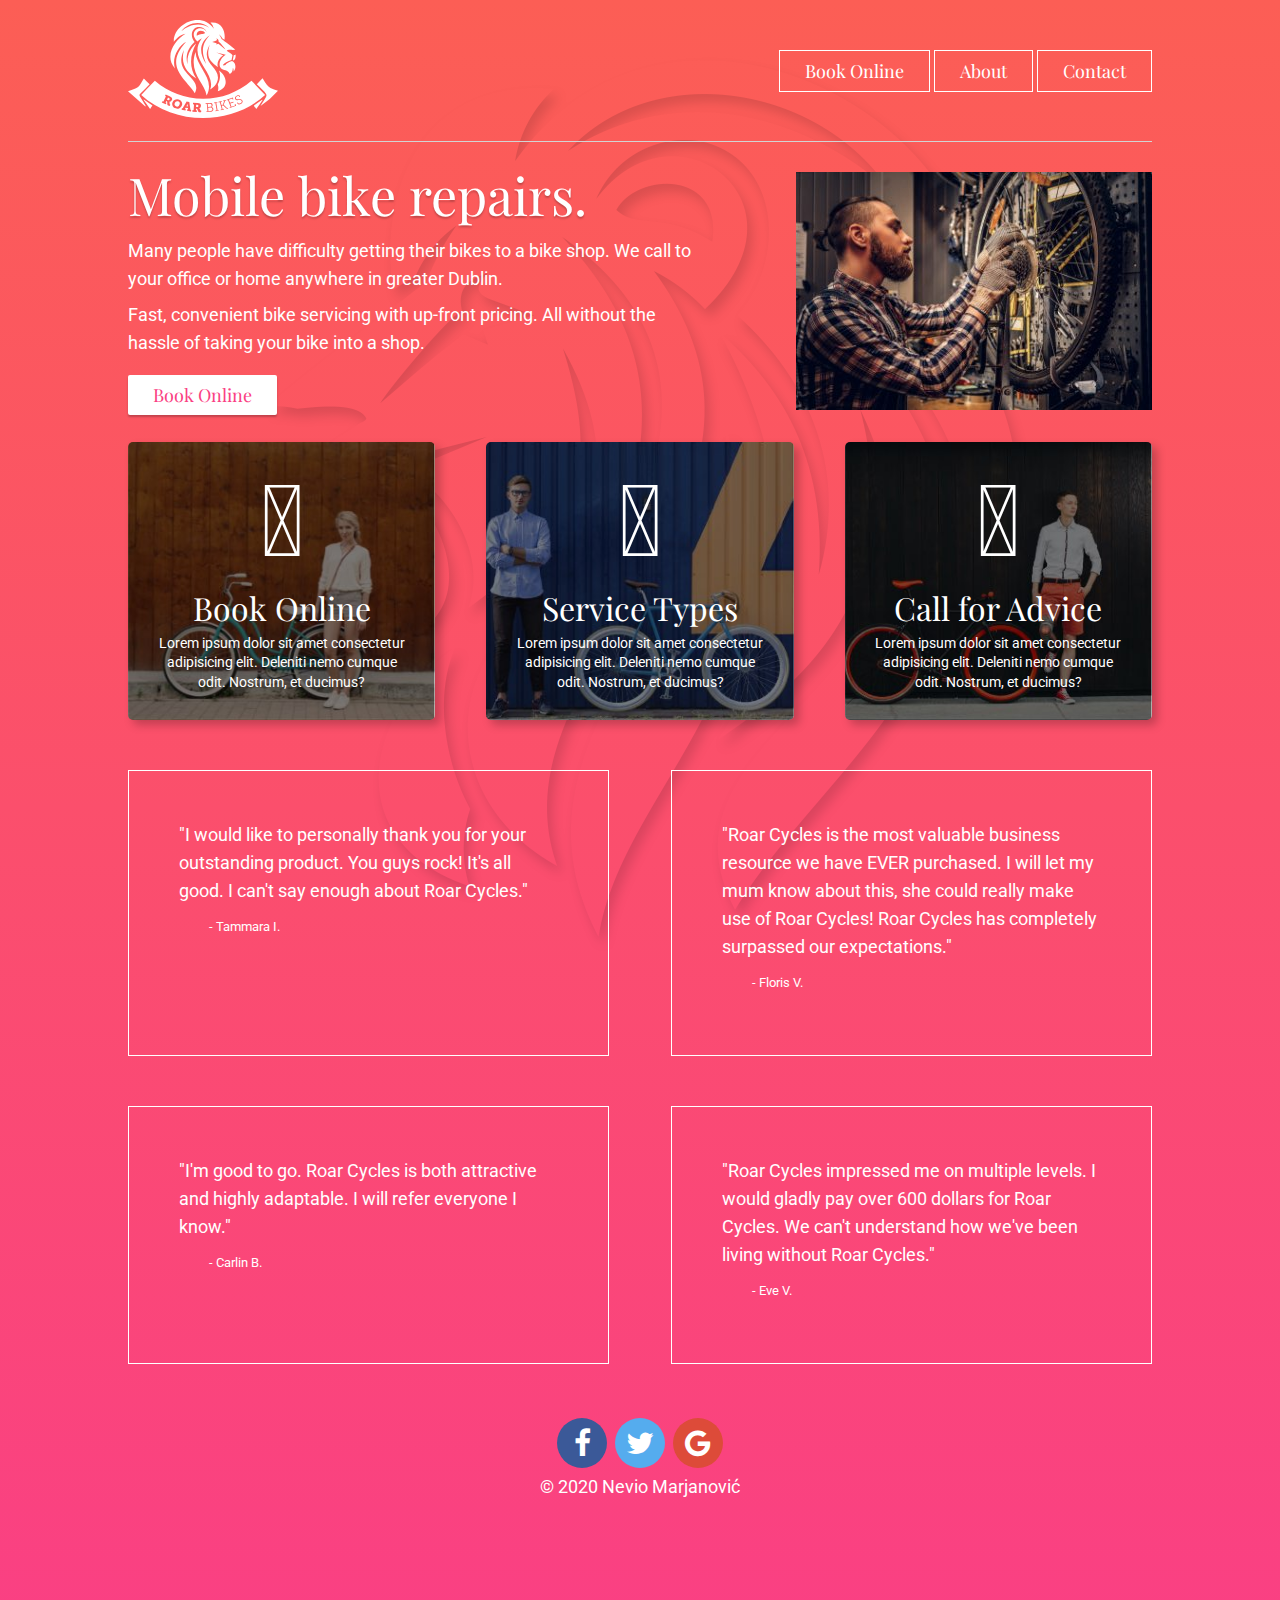
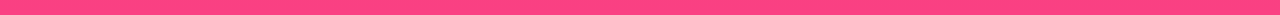
<file: index.html>
<!DOCTYPE html>
<html lang="en">
<head>
    <meta charset="UTF-8">
    <meta name="viewport" content="width=device-width, initial-scale=1.0">
    <meta http-equiv="X-UA-Compatible" content="ie=edge">
    <title>Roar Cycle - Bike Repairs in Dublin</title>

    <!-- This is Eric Meyers CSS reset -->
    <link rel="stylesheet" href="css-reset.css">

    <!-- This is my own style sheet -->
    <link rel="stylesheet" href="style.css">
    <link href="https://fonts.googleapis.com/css?family=Playfair+Display|Roboto:300&display=swap" rel="stylesheet">
    <link rel="stylesheet" href="https://use.fontawesome.com/releases/v5.8.2/css/all.css" integrity="sha384-oS3vJWv+0UjzBfQzYUhtDYW+Pj2yciDJxpsK1OYPAYjqT085Qq/1cq5FLXAZQ7Ay" crossorigin="anonymous">
    <link rel="stylesheet" href="https://cdnjs.cloudflare.com/ajax/libs/font-awesome/4.7.0/css/font-awesome.min.css">
</head>
<body>
    <div class="container">
        <header>
            <div class="logo">
                <a href="index.html">
                    <img src="images/logo-roar-bikes.svg" alt="Logo for Bike Repair shop Roar Bikes">
                </a>
            </div>

            <nav>

                <div class="navbutton">
                    <a href="https://bikesbooking.com/en/" target="_blank">Book Online</a>
                    <div class="newbox">
                        <div class="dropdown">
                            <div class="navbutton"><a href="https://bikesbooking.com/en/">Onsite Service</a></div>
                            <div class="navbutton"><a href="https://bikesbooking.com/en/">Parts Delivery</a></div>
                            <div class="navbutton"><a href="https://bikesbooking.com/en/">Request Callback</a></div>
                        </div>
                    </div>
                </div>
                <div class="navbutton">
                    <a href="about.html">About</a>
                </div>
                
                <div class="navbutton">
                    <a href="contact-us.html">Contact</a>
                </div>
            </nav>
        </header>

        <main>
            <div class="herobox1">
              <h1>Mobile bike repairs.</h1>
                <p>Many people have difficulty getting their bikes to a bike shop. We call to your office or home anywhere in greater Dublin.</p>
                <p> Fast, convenient bike servicing with up-front pricing. All without the hassle of taking your bike into a shop.</p>
                <a href="https://bikesbooking.com/en/" class="mybutton">Book Online</a>
            </div>
            <div class="herobox2">
                <img src="images/image-bike-repair-service.jpg" alt="person servicing a bike in dublin">
            </div>
        </main>

        <div class="cards">
            <div class="card1">
                <a href="#">
                    <i class="fas fa-motorcycle"></i>
                    <h2>Book Online</h2>
                    <p>Lorem ipsum dolor sit amet consectetur adipisicing elit. Deleniti nemo cumque odit. Nostrum, et ducimus?</p>
                </a>
            </div>
            <div class="card2">
                <a href="https://getbikeservice.com/">
                    <i class="fas fa-cog"></i>
                    <h2>Service Types</h2>
                    <p>Lorem ipsum dolor sit amet consectetur adipisicing elit. Deleniti nemo cumque odit. Nostrum, et ducimus?</p>
                </a>
            </div>
            <div class="card3">
                <a href="#">
                    <i class="fas fa-phone"></i>
                    <h2>Call for Advice</h2>
                    <p>Lorem ipsum dolor sit amet consectetur adipisicing elit. Deleniti nemo cumque odit. Nostrum, et ducimus?</p>
                </a>
            </div>
        </div>
        <div class="card3 card-tablet">
            <a href="#">
                <i class="fas fa-phone"></i>
                <h2>Call for Advice</h2>
                <p>Lorem ipsum dolor sit amet consectetur adipisicing elit. Deleniti nemo cumque odit. Nostrum, et ducimus?</p>
            </a>
        </div>

        <div class="testimonials">
        
            <div class="tbox">
                <p>"I would like to personally thank you for your outstanding product. You guys rock! It's all good. I can't say enough about Roar Cycles."</p>
                <p>- Tammara I.</p>
            </div>
        
            <div class="tbox">
                <p>"Roar Cycles is the most valuable business resource we have EVER purchased. I will let my mum know about this, she could really make use of Roar Cycles! Roar Cycles has completely surpassed our expectations."</p>
                <p>- Floris V.</p>
            </div>
        
            <div class="tbox">
                <p>"I'm good to go. Roar Cycles is both attractive and highly adaptable. I will refer everyone I know."</p>
                <p>- Carlin B.</p>
            </div>

            <div class="tbox">
                <p>"Roar Cycles impressed me on multiple levels. I would gladly pay over 600 dollars for Roar Cycles. We can't understand how we've been living without Roar Cycles."</p>
                <p>- Eve V.</p>
            </div>

        </div>

        <div class="social-media">
            <a href="https://www.facebook.com/" target="_blank" class="fa fa-facebook"></a>
            <a href="https://twitter.com/?lang=en" target="_blank" class="fa fa-twitter"></a>
            <a href="https://support.google.com/plus/?hl=en#topic=9259565" target="_blank" class="fa fa-google"></a>
            <p>&copy; 2020 Nevio Marjanović<p>
        </div>
    </div>
</body>
</html>
</file>
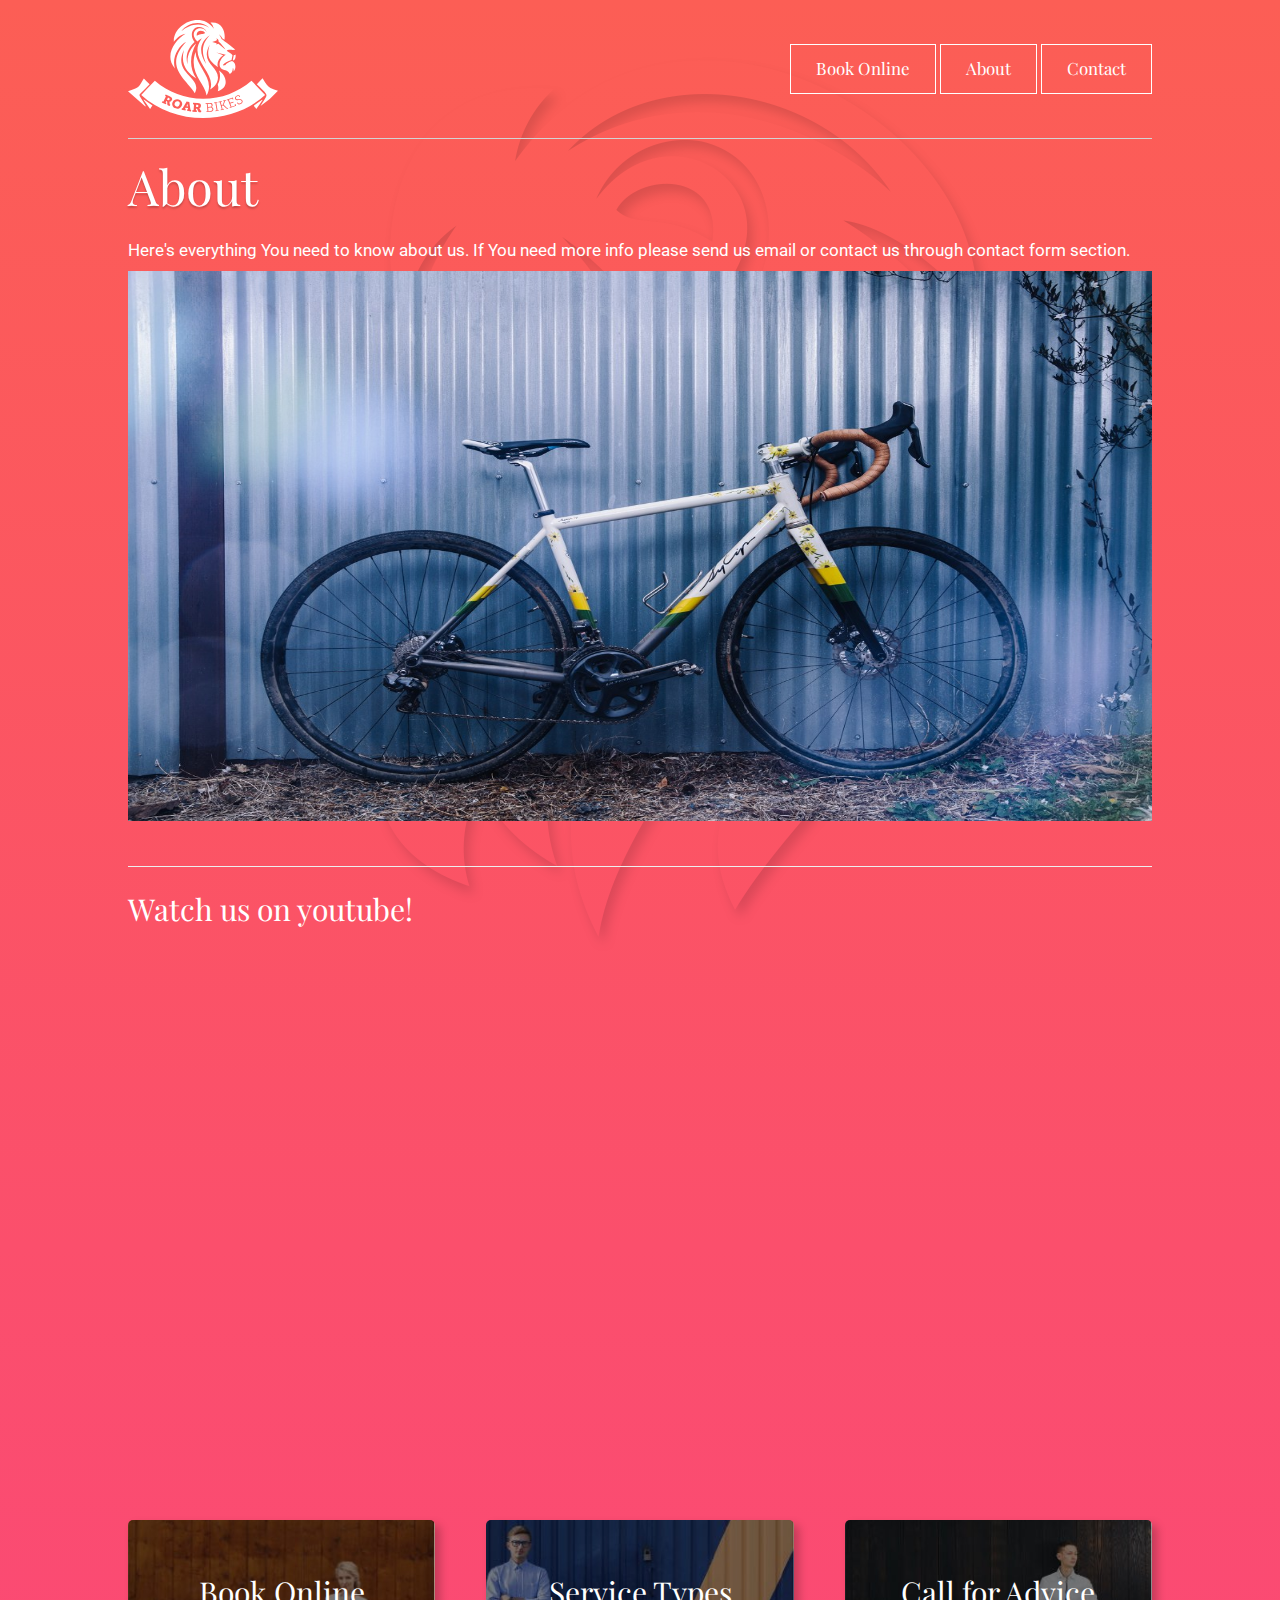
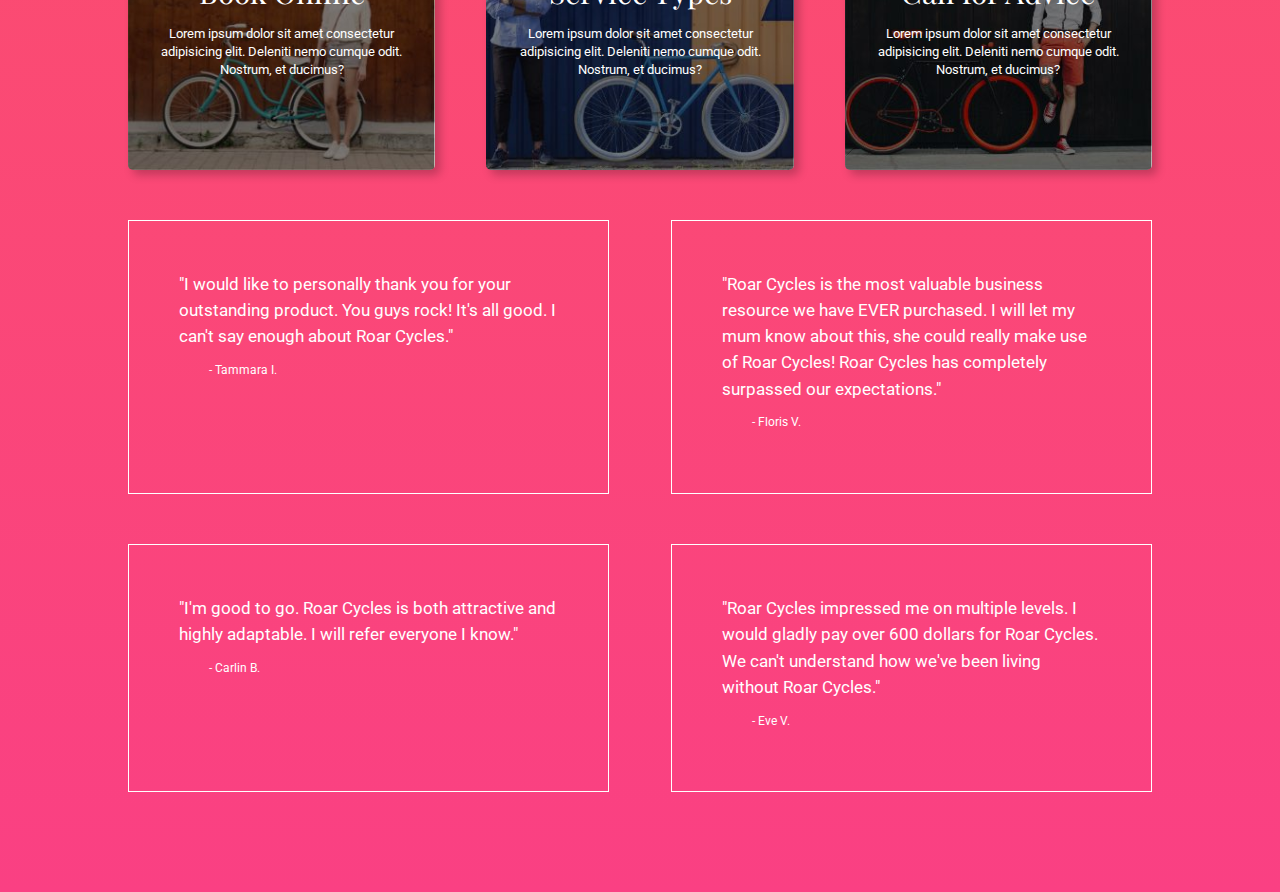
<file: about.html>
<!DOCTYPE html>
<html lang="en">
<head>
    <meta charset="UTF-8">
    <meta name="viewport" content="width=device-width, initial-scale=1.0">
    <meta http-equiv="X-UA-Compatible" content="ie=edge">
    <title>Roar Cycle - Contact Us Details Address Phone Number</title>
    <meta name="description" content="Contact details for Roar - 57 Moyglare Abbey, Dublin, w23c1k2. Phone +353 5465481">

    <!-- This is Eric Meyers CSS reset -->
    
    <link rel="stylesheet" href="css-reset.css">

    <!-- This is my own style sheet -->
    <link rel="stylesheet" href="https://www.w3schools.com/w3css/4/w3.css">
    <link rel="stylesheet" href="style.css">
    <link href="https://fonts.googleapis.com/css?family=Playfair+Display|Roboto:300&display=swap" rel="stylesheet">
    <link rel="stylesheet" href="https://use.fontawesome.com/releases/v5.8.2/css/all.css" integrity="sha384-oS3vJWv+0UjzBfQzYUhtDYW+Pj2yciDJxpsK1OYPAYjqT085Qq/1cq5FLXAZQ7Ay" crossorigin="anonymous">
    <link rel="stylesheet" href="https://use.fontawesome.com/releases/v5.8.2/css/all.css" integrity="sha384-oS3vJWv+0UjzBfQzYUhtDYW+Pj2yciDJxpsK1OYPAYjqT085Qq/1cq5FLXAZQ7Ay" crossorigin="anonymous">

</head>
<body>
    <div class="container">
        <header>
                <div class="logo">
                        <a href="index.html">
                            <img src="images/logo-roar-bikes.svg" alt="Logo for Bike Repair shop Roar Bikes">
                        </a>
                </div>
            <div id="about-nav">
                <div class="navbutton2">
                    <a href="#">Book Online</a>
                    <div class="newbox">
                        <div class="dropdown">
                            <div class="navbutton2"><a href="#">Onsite Service</a></div>
                            <div class="navbutton2"><a href="#">Parts Delivery</a></div>
                            <div class="navbutton2"><a href="#">Request Callback</a></div>
                        </div>
                    </div>
                </div>

                <div class="navbutton2">
                    <a href="about.html">About</a>
                </div>
                
                <div class="navbutton2">
                    <a href="contact-us.html">Contact</a>
                </div>


            </div>
        </header>
        <div class="main">

            <h1 class="heading-main">About</h1>
            <p class="main-p">Here's everything You need to know about us. If You need more info please send us email or contact us through contact form section.</p>

            <div class="slide-container">
                <img class="mySlides" src="images/slide1.jpg" style="width:100%">
                <img class="mySlides" src="images/slide2.jpg" style="width:100%">
                <img class="mySlides" src="images/slide3.jpg" style="width:100%">
            </div>

        </div>
        <br>

        <hr>
        <h2>Watch us on youtube!</h2>

        <iframe class="youtube-video" width="100%" height="550" src="https://www.youtube.com/embed/JG06ooQBIx8" frameborder="0" allow="accelerometer; autoplay; encrypted-media; gyroscope; picture-in-picture" allowfullscreen></iframe>

        <div class="cards">
            <div class="card1">
                <a href="#">
                    <i class="fas fa-motorcycle"></i>
                    <h2>Book Online</h2>
                    <p>Lorem ipsum dolor sit amet consectetur adipisicing elit. Deleniti nemo cumque odit. Nostrum, et ducimus?</p>
                </a>
            </div>
            <div class="card2">
                <a href="http://www.byol.me">
                    <i class="fas fa-cog"></i>
                    <h2>Service Types</h2>
                    <p>Lorem ipsum dolor sit amet consectetur adipisicing elit. Deleniti nemo cumque odit. Nostrum, et ducimus?</p>
                </a>
            </div>
            <div class="card3">
                <a href="#">
                    <i class="fas fa-phone"></i>
                    <h2>Call for Advice</h2>
                    <p>Lorem ipsum dolor sit amet consectetur adipisicing elit. Deleniti nemo cumque odit. Nostrum, et ducimus?</p>
                </a>
            </div>
        </div>


        <div class="testimonials">
        
            <div class="tbox">
                <p>"I would like to personally thank you for your outstanding product. You guys rock! It's all good. I can't say enough about Roar Cycles."</p>
                <p>- Tammara I.</p>
            </div>
        
            <div class="tbox">
                <p>"Roar Cycles is the most valuable business resource we have EVER purchased. I will let my mum know about this, she could really make use of Roar Cycles! Roar Cycles has completely surpassed our expectations."</p>
                <p>- Floris V.</p>
            </div>
        
        
            <div class="tbox">
                <p>"I'm good to go. Roar Cycles is both attractive and highly adaptable. I will refer everyone I know."</p>
                <p>- Carlin B.</p>
            </div>


            <div class="tbox">
                <p>"Roar Cycles impressed me on multiple levels. I would gladly pay over 600 dollars for Roar Cycles. We can't understand how we've been living without Roar Cycles."</p>
                <p>- Eve V.</p>
            </div>

        </div>

    </div>

    <script>
        var myIndex = 0;
        carousel();
        
        function carousel() {
          var i;
          var x = document.getElementsByClassName("mySlides");
          for (i = 0; i < x.length; i++) {
            x[i].style.display = "none";  
          }
          myIndex++;
          if (myIndex > x.length) {myIndex = 1}    
          x[myIndex-1].style.display = "block";  
          setTimeout(carousel, 3000); // Change image every 3 seconds
        }
        </script>
</body>
</html>
</file>
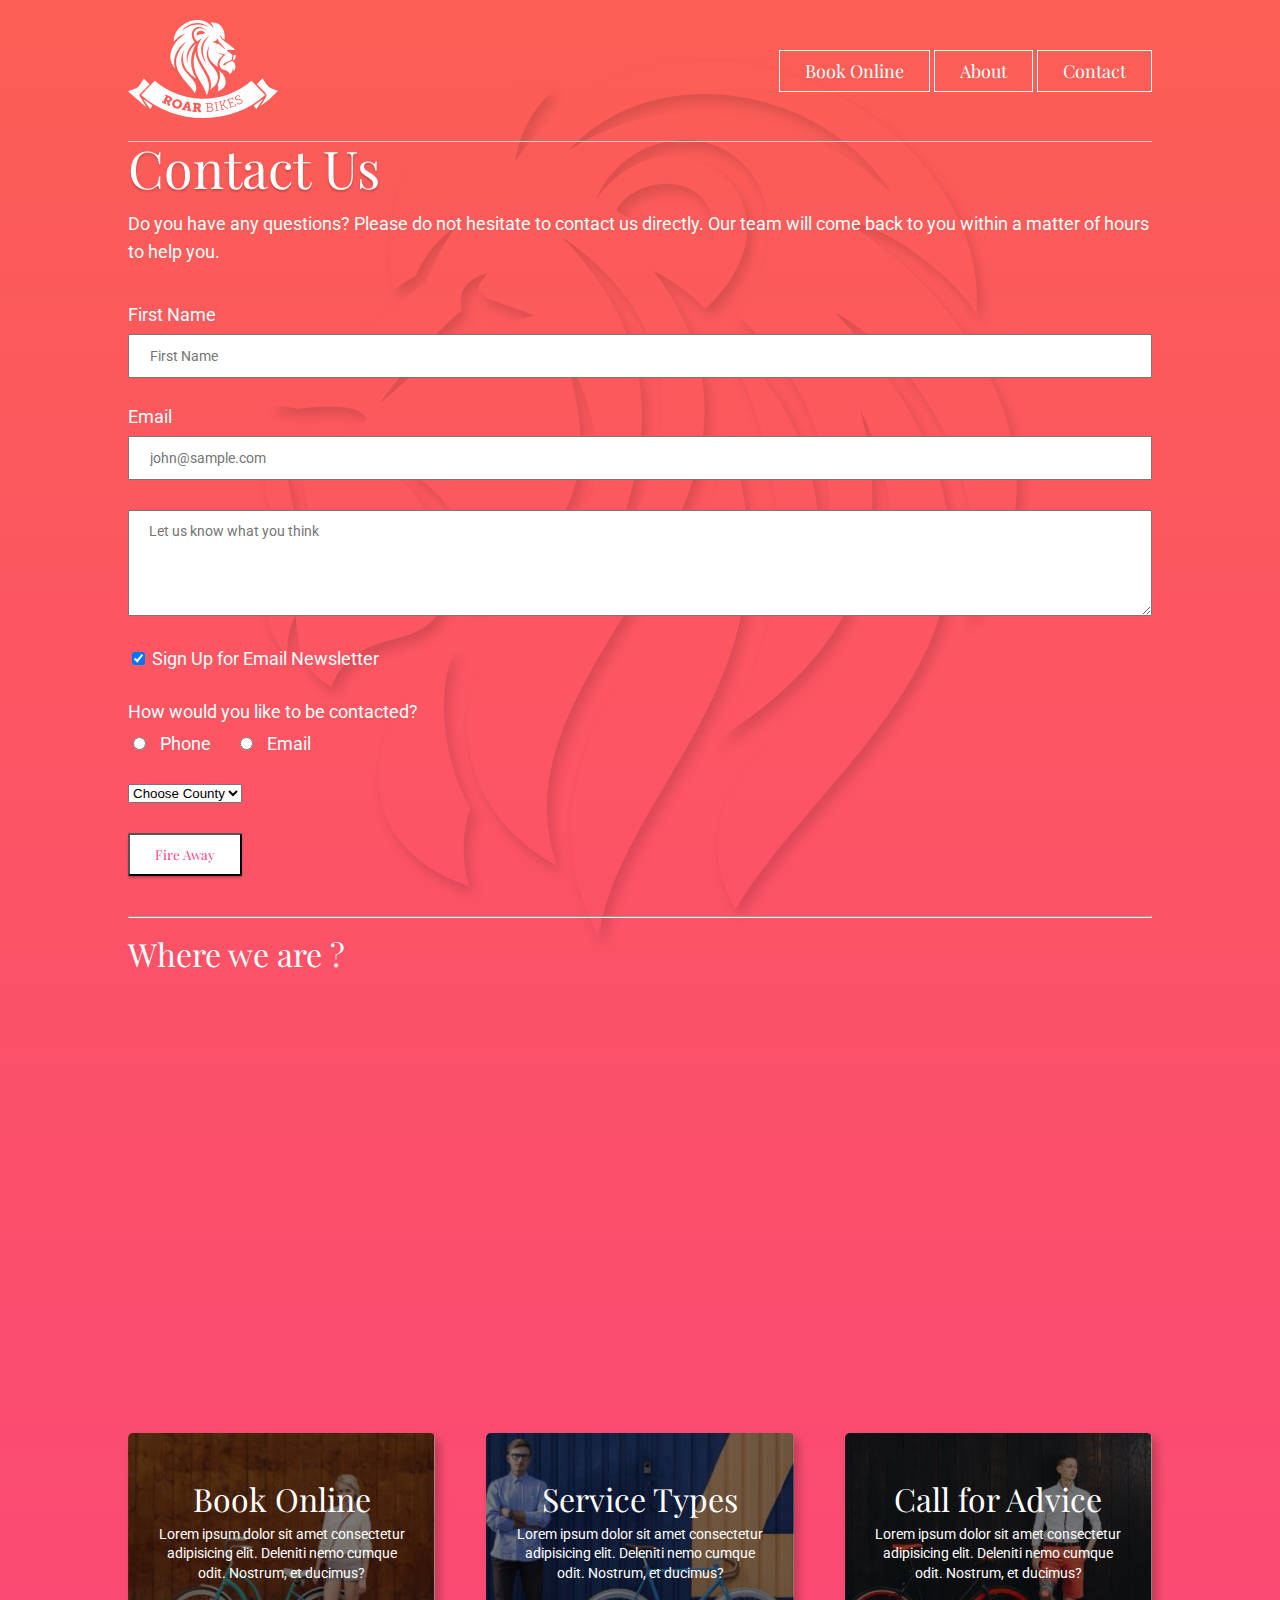
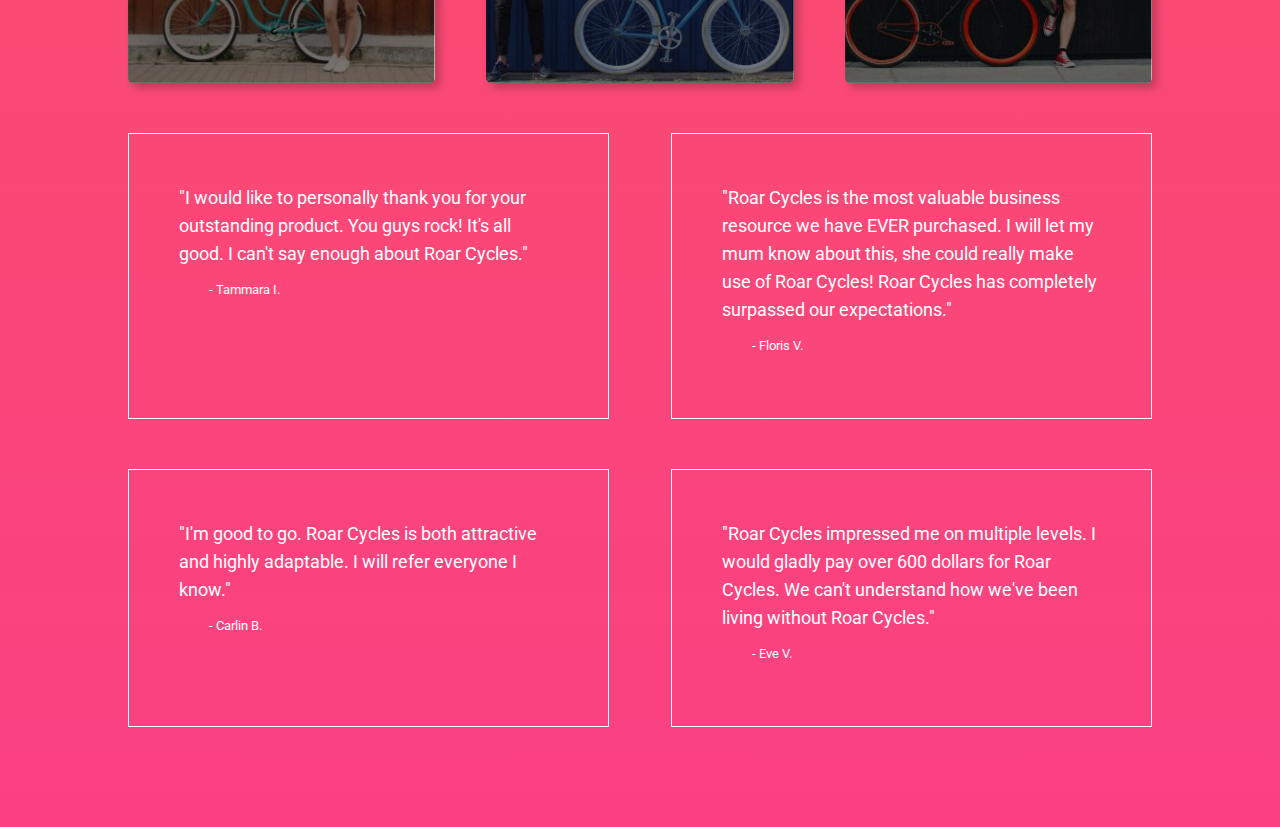
<file: contact-us.html>
<!DOCTYPE html>
<html lang="en">
<head>
    <meta charset="UTF-8">
    <meta name="viewport" content="width=device-width, initial-scale=1.0">
    <meta http-equiv="X-UA-Compatible" content="ie=edge">
    <title>Roar Cycle - Contact Us Details Address Phone Number</title>
    <meta name="description" content="Contact details for Roar - 57 Moyglare Abbey, Dublin, w23c1k2. Phone +353 5465481">

    <!-- This is Eric Meyers CSS reset -->
    <link rel="stylesheet" href="css-reset.css">

    <!-- This is my own style sheet -->
    <link rel="stylesheet" href="style.css">
    <link href="https://fonts.googleapis.com/css?family=Playfair+Display|Roboto:300&display=swap" rel="stylesheet">
    <link rel="stylesheet" href="https://use.fontawesome.com/releases/v5.8.2/css/all.css" integrity="sha384-oS3vJWv+0UjzBfQzYUhtDYW+Pj2yciDJxpsK1OYPAYjqT085Qq/1cq5FLXAZQ7Ay" crossorigin="anonymous">


</head>
<body>
    <div class="container">
        <header>
                <div class="logo">
                        <a href="index.html">
                            <img src="images/logo-roar-bikes.svg" alt="Logo for Bike Repair shop Roar Bikes">
                        </a>
                    </div>
            <nav>
                <div class="navbutton">
                    <a href="#">Book Online</a>
                    <div class="newbox">
                        <div class="dropdown">
                            <div class="navbutton"><a href="#">Onsite Service</a></div>
                            <div class="navbutton"><a href="#">Parts Delivery</a></div>
                            <div class="navbutton"><a href="#">Request Callback</a></div>
                        </div>
                    </div>
                </div>

                <div class="navbutton">
                    <a href="about.html">About</a>
                </div>
                
                <div class="navbutton">
                    <a href="contact-us.html">Contact</a>
                </div>

            </nav>
        </header>

        <div class="main">

            <h1 id="h1-contact">Contact Us</h1>
            <p>Do you have any questions? Please do not hesitate to contact us directly. Our team will come back to you within a matter of hours to help you.</p>

            <form action="mail.php" method="post">

                <div class="inputwrapper">
                    <label for="name" class="newline" class="newline" >First Name</label>
                    <input type="text" name="name" id="name" placeholder="First Name">
                </div>

                <div class="inputwrapper">
                    <label for="email" class="newline">Email</label>
                    <input type="email" name="email" id="email" placeholder="john@sample.com">
                </div>

                <div class="inputwrapper">
                    <textarea name="message" id="message" cols="100" rows="5" placeholder="Let us know what you think"></textarea>
                </div>

                <div class="inputwrapper">
                    <input type="checkbox" name="emailsub" id="emailsub" value="yes-sign-me-up" checked>
                    <label for="emailsub">Sign Up for Email Newsletter</label>

                </div>

                <div class="inputwrapper">

                    <p>How would you like to be contacted?</p>
                    <input type="radio" name="contact-pref" id="phone" value="phone">
                    <label for="phone" class="margin-right-a">Phone</label>
                    
                    <input type="radio" name="contact-pref" id="email2" value="Email">
                    <label for="email2">Email</label>

                </div>

                <div class="inputwrapper">

                    <select name="county" id="county">

                        <option value="Not-Chosen">Choose County</option>
                        <option value="Limerick">Limerick</option>
                        <option value="Galway">Galway</option>
                        <option value="Dublin">Dublin</option>

                    </select>


                </div>


                <input type="submit" value="Fire Away" class="mybutton">

            </form>


        </div>
        
        <hr>
        <h2>Where we are ?</h2>
        <iframe class="maps" src="https://www.google.com/maps/embed?pb=!1m14!1m12!1m3!1d2796.7299992766066!2d16.37827628807675!3d45.49538159495278!2m3!1f0!2f0!3f0!3m2!1i1024!2i768!4f13.1!5e0!3m2!1sen!2shr!4v1576917880339!5m2!1sen!2shr" width="100%" height="400" frameborder="0" style="border:0;" allowfullscreen=""></iframe>



        <div class="cards">
            <div class="card1">
                <a href="#">
                    <i class="fas fa-motorcycle"></i>
                    <h2>Book Online</h2>
                    <p>Lorem ipsum dolor sit amet consectetur adipisicing elit. Deleniti nemo cumque odit. Nostrum, et ducimus?</p>
                </a>
            </div>
            <div class="card2">
                <a href="http://www.byol.me">
                    <i class="fas fa-cog"></i>
                    <h2>Service Types</h2>
                    <p>Lorem ipsum dolor sit amet consectetur adipisicing elit. Deleniti nemo cumque odit. Nostrum, et ducimus?</p>
                </a>
            </div>
            <div class="card3">
                <a href="#">
                    <i class="fas fa-phone"></i>
                    <h2>Call for Advice</h2>
                    <p>Lorem ipsum dolor sit amet consectetur adipisicing elit. Deleniti nemo cumque odit. Nostrum, et ducimus?</p>
                </a>
            </div>
        </div>


        <div class="testimonials">
        
            <div class="tbox">
                <p>"I would like to personally thank you for your outstanding product. You guys rock! It's all good. I can't say enough about Roar Cycles."</p>
                <p>- Tammara I.</p>
            </div>
        
            <div class="tbox">
                <p>"Roar Cycles is the most valuable business resource we have EVER purchased. I will let my mum know about this, she could really make use of Roar Cycles! Roar Cycles has completely surpassed our expectations."</p>
                <p>- Floris V.</p>
            </div>
        
        
            <div class="tbox">
                <p>"I'm good to go. Roar Cycles is both attractive and highly adaptable. I will refer everyone I know."</p>
                <p>- Carlin B.</p>
            </div>


            <div class="tbox">
                <p>"Roar Cycles impressed me on multiple levels. I would gladly pay over 600 dollars for Roar Cycles. We can't understand how we've been living without Roar Cycles."</p>
                <p>- Eve V.</p>
            </div>

        </div>


    </div>
</body>
</html>
</file>
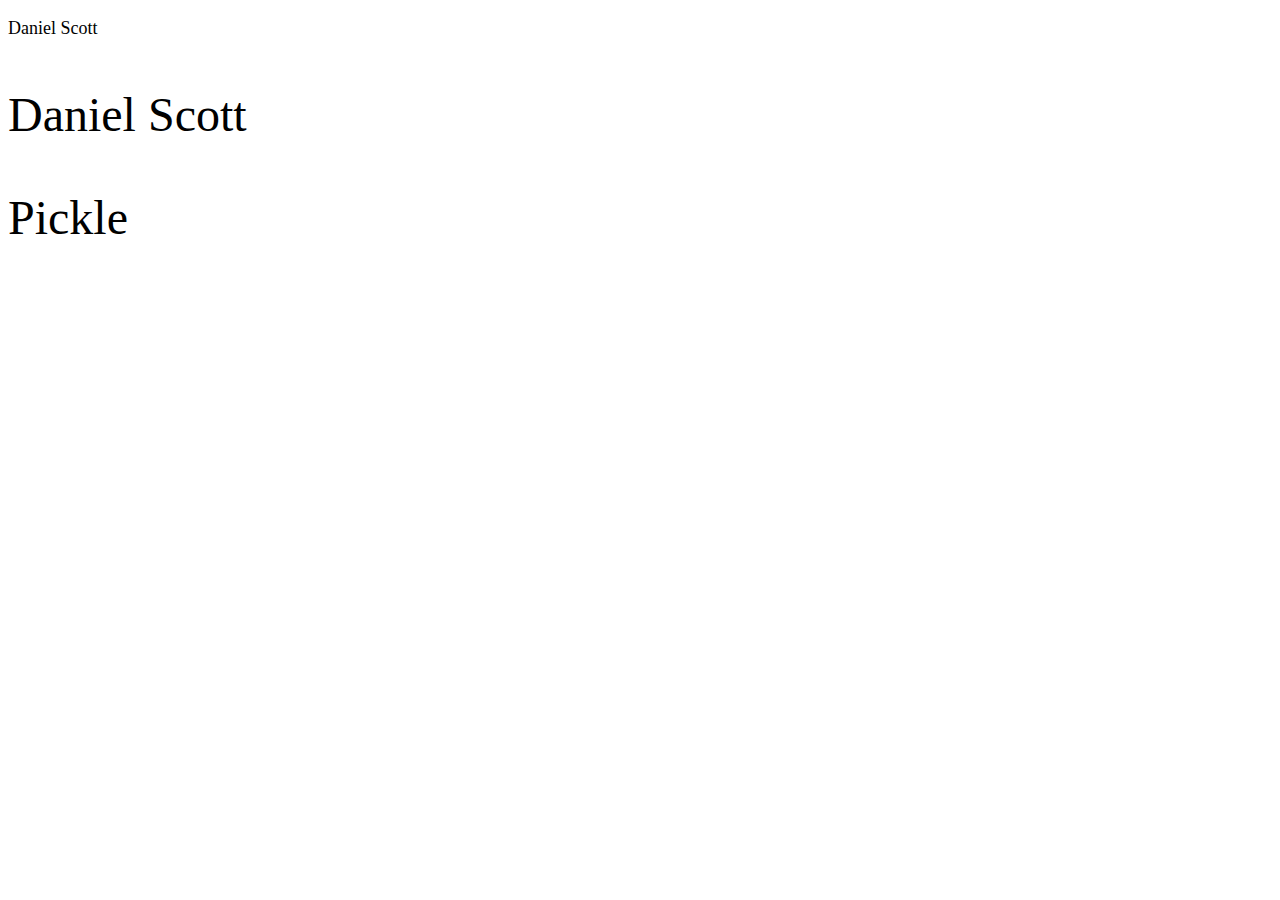
<file: fontcraziness.html>
<!DOCTYPE html>
<html lang="en">
<head>
    <meta charset="UTF-8">
    <meta name="viewport" content="width=device-width, initial-scale=1.0">
    <meta http-equiv="X-UA-Compatible" content="ie=edge">
    <title>Document</title>
    <style>
        .badsize {
            font-size: 18px;
        }

        .goodsize {
            font-size: 3rem;
        }
    
        .mybox {
            font-size: 2em;
        }
    </style>



</head>
<body>
    <p class="badsize">Daniel Scott</p>
    <p class="goodsize">Daniel Scott</p>
    <div class="mybox">    
        <p class="goodsize">Pickle</p>
    </div>
</body>
</html>
</file>
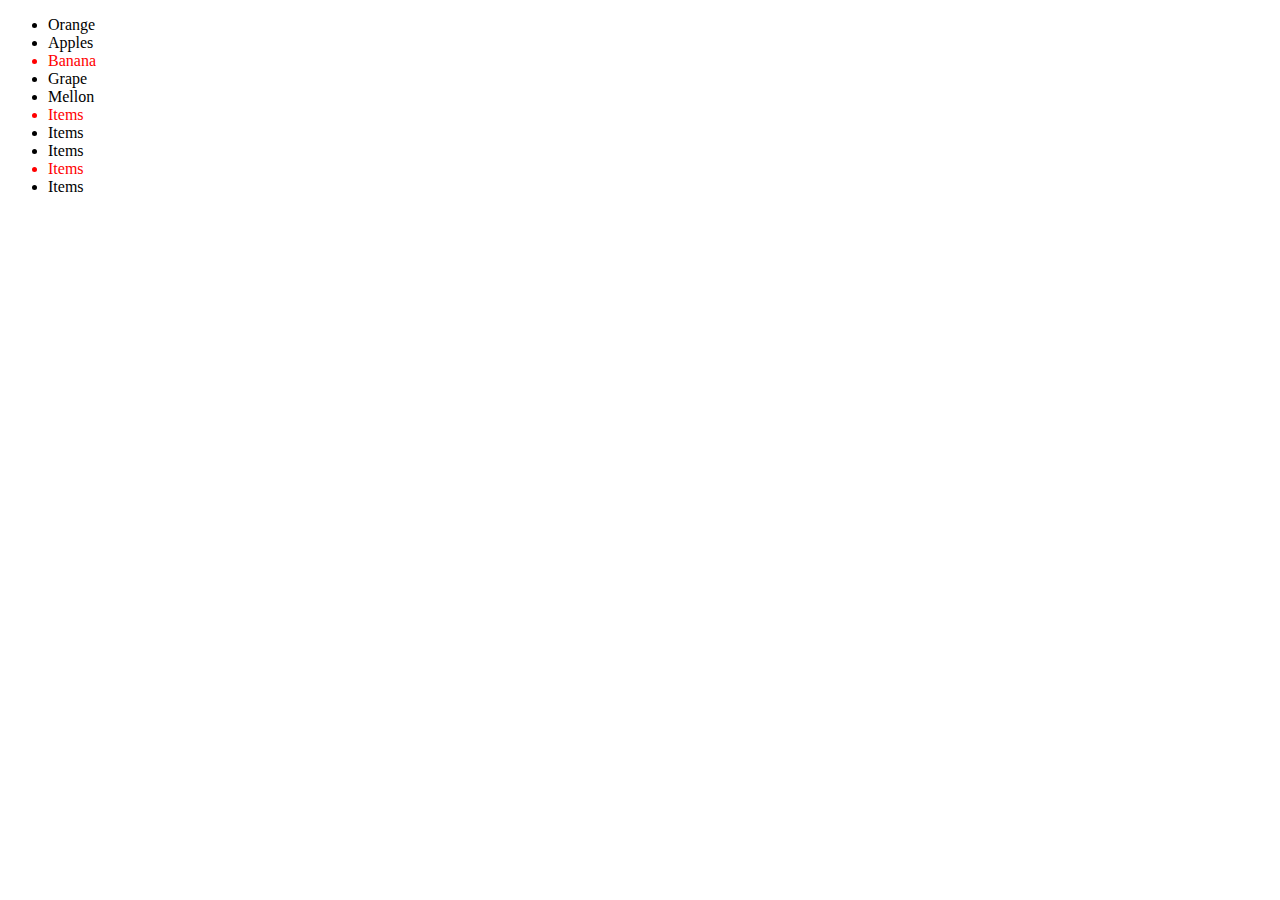
<file: pseudo-class-play.html>
<!DOCTYPE html>
<html lang="en">
<head>
    <meta charset="UTF-8">
    <meta name="viewport" content="width=device-width, initial-scale=1.0">
    <meta http-equiv="X-UA-Compatible" content="ie=edge">
    <title>Document</title>

    <style>
    
        ul li:nth-child(3n) {
            color: red;
        }


    </style>

</head>
<body>
    

<ul>
      <li>Orange</li>

    <li>Apples</li>
    <li>Banana</li>
    <li>Grape</li>
    <li>Mellon</li>
    <li>Items</li>
    <li>Items</li>
    <li>Items</li>
    <li>Items</li>
    <li>Items</li>
</ul>


</body>
</html>
</file>
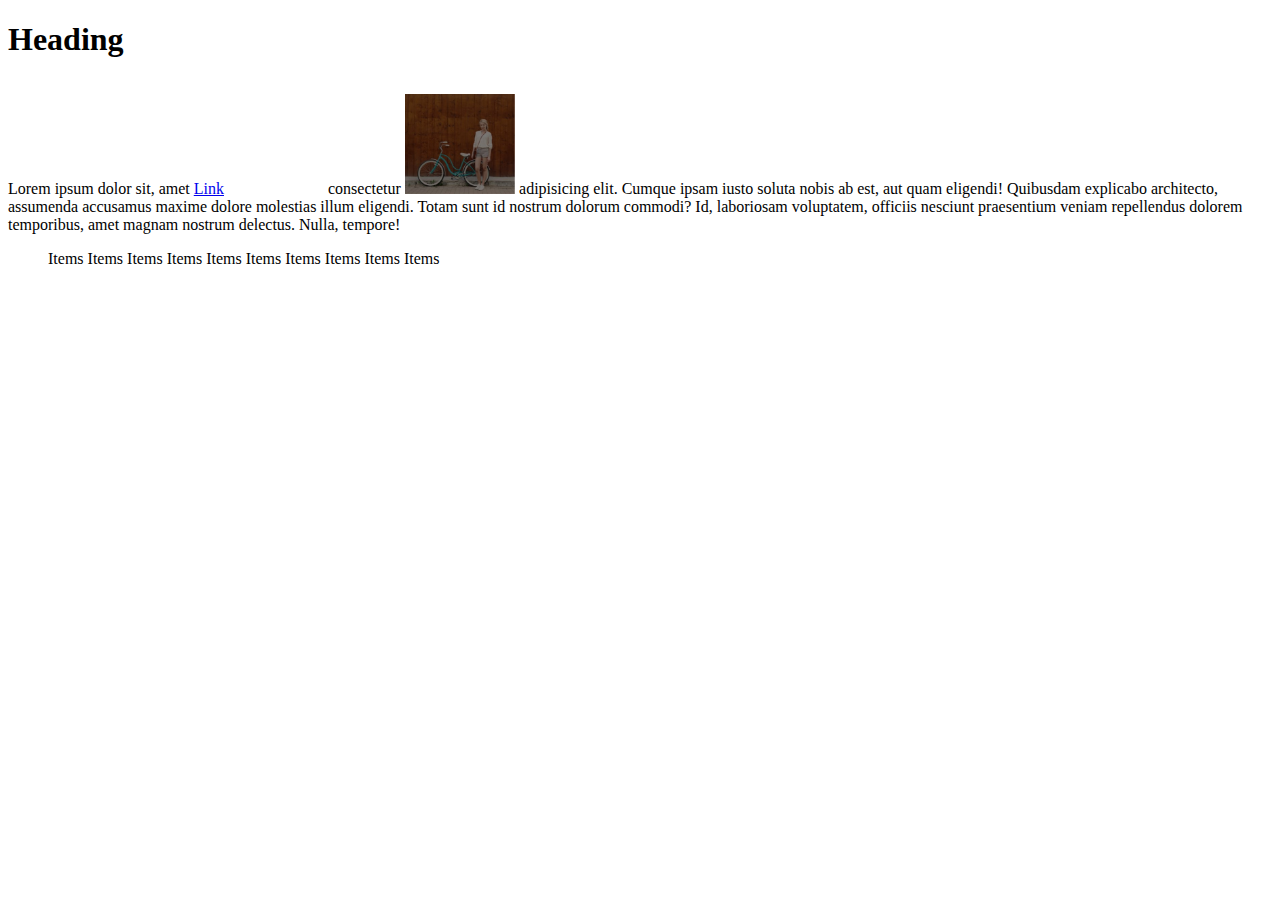
<file: throw-down-code.html>
<!DOCTYPE html>
<html lang="en">
<head>
    <meta charset="UTF-8">
    <meta name="viewport" content="width=device-width, initial-scale=1.0">
    <meta http-equiv="X-UA-Compatible" content="ie=edge">
    <title>Document</title>

    <style>
        a {
            display: inline-block;
            margin-right: 100px;
            margin-top: 100px;
        }
        li {
            display: inline;
        }
    </style>


</head>
<body>

    <h1>Heading</h1>
    <p>Lorem ipsum dolor sit, amet <a href="#">Link</a> consectetur <img src="images/image-background-card1.jpg" height="100px" alt=""> adipisicing elit. Cumque ipsam iusto soluta nobis ab est, aut quam eligendi! Quibusdam explicabo architecto, assumenda accusamus maxime dolore molestias illum eligendi. Totam sunt id nostrum dolorum commodi? Id, laboriosam voluptatem, officiis nesciunt praesentium veniam repellendus dolorem temporibus, amet magnam nostrum delectus. Nulla, tempore!</p>
    <ul>
        <li>Items</li>
        <li>Items</li>
        <li>Items</li>
        <li>Items</li>
        <li>Items</li>
        <li>Items</li>
        <li>Items</li>
        <li>Items</li>
        <li>Items</li>
        <li>Items</li>
    </ul>


</body>
</html>
</file>
<file: style.css>
html {
    background-image: linear-gradient(#FC5E55, #FA4083);
}

body {
    background-image: url(images/image-lion-background.png);
    background-position: top center; 
    background-repeat: no-repeat;
    font-family: 'Roboto', sans-serif;
    color: white;
    font-size: 1.125rem;
}

a {
    color: white;
    text-decoration: none;
}


.container {
    width: 1024px;
    min-height: 300px;
    margin-left: auto;
    margin-right: auto;
}

header {
    display: flex;
    justify-content: space-between;
    align-items: center;
    padding-top: 20px;
    padding-bottom: 20px;
    border-bottom: 1px solid lightgrey;
}



main {
    min-height: 300px;
    display: flex;
    align-items: center;
}

.main2 {
    min-height: 300px;
    padding-top: 50px;
}

.cards, .card-tablet {
    display: flex;
    justify-content: space-between;
    text-align: center;
}

.card1 {
    background-image: url(images/image-background-card1.jpg);
    background-size: cover;
    background-position: bottom;
    min-height: 250px;
    width: 30%;   
    box-shadow: 5px 5px 10px rgba(0, 0, 0, 0.228);
}

.card2 {
    background-image: url(images/image-background-card2.jpg);
    background-size: cover;
    background-position: bottom;
    width: 30%;
    min-height: 250px;
    box-shadow: 5px 5px 10px rgba(0, 0, 0, 0.228);
}

.card3 {
    background-image: url(images/image-background-card3.jpg);
    background-size: cover;
    background-position: bottom;
    width: 30%;
    min-height: 250px;
    box-shadow: 5px 5px 10px rgba(0, 0, 0, 0.228);
}

.card1, .card2, .card3 {
    padding: 30px 30px 20px 30px; 
    box-sizing: border-box;
    border-radius: 5px;

}

.herobox1 {
    flex: 2;
    padding-right: 100px;
}

.herobox2 {
    flex: 1;
}

h1 {
    font-size: 3.25rem;
    font-family: 'Playfair Display', serif;
    margin-bottom: 1rem;
    text-shadow: 0px 2px 2px rgba(0, 0, 0, 0.228);
}

h2 {
    font-size: 2rem;
    font-family: 'Playfair Display', serif;
    margin-top: 20px;
}

p {
    line-height: 1.75rem;
    margin-bottom: 0.5rem;
}

.cards p {
    font-size: 0.85rem;
    line-height: 1.2rem;
    margin-top: 10px;
}

.cards i, .card-tablet i {
    font-size: 100px;
}



.mybutton {
    background-color: white;
    color: #FA4083;
    font-family: 'Playfair Display', serif;
    padding: 11px 25px;
    border-radius: 2px;
    box-shadow: 0px 2px 2px rgba(0, 0, 0, 0.228);
}

.mybutton:hover {
    background-color: rgb(29, 213, 103);
    transition-duration: 1s;
}

a.mybutton {
    display: inline-block;
    margin-top: 10px;
}

nav a.mybutton {
    margin-left: 30px;
}

.navbutton, .navbutton2 {
    border: 1px solid white;
    padding: 11px 25px;
    font-family: 'Playfair Display', serif;
    display: inline-block;
    position: relative;
}

.testimonials {
    display: flex; 
    flex-wrap: wrap;
    justify-content: space-between;
    margin-bottom: 100px;
}

.tbox {
    width: 47%;
    padding: 50px;
    border: 1px solid white;
    box-sizing: border-box;
    margin-top: 50px;
}

/* .tbox :last-child {
    font-size: .8rem;
} */


.tbox p:last-of-type {
    font-size: 0.8rem;
    padding-left: 30px;
}

.dropdown {
    display: none;
    position: absolute;
    z-index: 1;
    padding-top: 20px;
    text-align: center;
}

.navbutton:hover .dropdown {
    display: block;
}

.dropdown .navbutton {
    width: 120px;
    background-color: white;
}

.dropdown .navbutton a {
    color: #FA4083;
}


.inputwrapper {
    margin-bottom: 30px;
}

input[type=text], input[type=email], textarea {
    padding: 12px 20px; 
    width: 100%;
    font-family: 'Roboto', sans-serif;
    font-size: 0.85rem;
    box-sizing: border-box;
}

.newline {
    display: block;
    margin-bottom: 10px;
}

.margin-right-a {
    margin-right: 20px;
}

input[type=radio] {
    margin-right: 10px;
}

form {
    margin: 40px 0px;
}

.maps {
    margin-bottom: 20px;
    padding:20px 0px;
}

.youtube-video {
    margin-bottom: 20px;
    padding: 20px 0px;
}


.w3-content {
    height: 100px;
    
}
.mySlides {
    width: 100%; 
    height: 550px;
}

.card-tablet {
    display: none;
}

/* footer and social media */
.social-media {
    width: 100%;
    height:100px;
    /* background-color: white; */
    margin-bottom: 10%;
    margin-top: -5%;
    text-align: center;
    
}

.social-media .fa {
        padding: 10px;
        font-size: 30px;
        width: 30px;
        text-align: center;
        text-decoration: none;
        margin: 5px 2px;
        border-radius: 50%;
}

.fa:hover {
    opacity: 0.7;
}

.fa-facebook {
  background: #3B5998;
  color: white;
}

.fa-twitter {
  background: #55ACEE;
  color: white;
}

.fa-google {
  background: #dd4b39;
  color: white;
}

/* Tablet View */
@media (max-width: 768px) {

    #about-nav {
        margin-right: 30%;
    }

    .slide-container {
        margin-left: 6%;
        margin-top: 10%;
    }
    h2 {
        font-size: 3rem;
        text-align: center;
    }
    
    .main-p {
        display: none;
    }   
     /* .heading-main {
         display: block;
        margin-top: 10%;
        margin-left: 46%;
    }  */
    .navbutton {
        height: 50px;
        padding: 10px;
        /* padding-bottom: 5px; */
        /* padding-top: 5px; */
        font-size: 3rem;
        text-align: center;
        /* background-color: green; */
        /* width: 100%; */
    }

    .navbutton2 {
        height:65px;
        padding:10px;
        font-size: 1.2rem;
        text-align: center;
        /* background-color: green;     */
        
    }

    .navbutton a, .navbutton2 a {
        padding: 0px;
        font-size: 2rem;
        position:relative;
        /* display: inline-block; */
        /* width: 100%; */
        margin-left: auto;
        margin-right: auto;
    }

    nav {
        margin-right: 30%;
    } 

    main {
        min-height: 300px;
        display: block;
    }

    main .herobox2 {
        width:80%;
        padding: 30px;
        margin-top: 10%;
        margin-left: auto;
        margin-right: auto;
        text-align: center;
        border-bottom: 1px solid lightgray;
    }

    main .herobox2 img {
        width: 60%;
    }
    main .herobox1 {
        display: block;
        width:80%;
        padding: 10px;
        margin-left: auto;
        margin-right: auto;
        font-size: 26px;
        /* line-height: 2.5px; */

    }
    .card1 {
        width: 45%;
        min-height: 300px;
    }

    .card2 {
        width: 45%;
        min-height: 300px;
    }

    main .herobox1 a {
        display: block;
        width: 15%;
        text-align: center;
        margin-left: auto;
        margin-right: auto;
    }
    

    .card3 {
        display: none;
    }

    .card-tablet {
        padding: 10px;
        display: flex;
        margin-left: auto;
        margin-right:auto;
        margin-top:5%;
        width: 45%;
        min-height: 300px;
    }

    .cards {
        margin-top:5%;
        display: flex;
        justify-content: space-around;
        text-align: center;
    }

    .mybutton {
        background-color: white;
        color: #FA4083;
        font-family: 'Playfair Display', serif;
        padding: 11px 25px;
        border-radius: 2px;
        font-size: 2.5rem;
        box-shadow: 0px 2px 2px rgba(0, 0, 0, 0.228);
    }

    a.mybutton {
        margin: 0;
    }

    nav a.mybutton {
        width:200px;
    }

    h1 {
        text-align:center;
    }

    .card1 p, .card2 p, .card3 p {
        font-size: 1.2rem;
    }

    .testimonials {
        display: flex; 
        flex-wrap: wrap;
        justify-content: space-between;
        margin-bottom: 100px;
        margin-left: 5%;
    }
    
   
    .tbox {
        /* line-height: 2.5px; */
        /* width: 100%; */
        padding: 10px;
        border: 1px solid white;
        box-sizing: border-box;
        margin-top: 50px;
    }

    .tbox p {
        font-size: 1.8rem;
        line-height: normal;
    }

    .tbox p:last-of-type {
        font-size: 1.5rem;
        padding-left: 30px;
    }

    header {
        margin-left: 6%;
    }
    .newbox {
        display: none;
    }
}

/* mobile view */
@media (max-width: 500px) {
    form {
        margin: 40px 0px;
        margin-left: 15%;
    }

    .inputwrapper {
        margin-bottom: 30px;
    }
    
    input[type=text], input[type=email], textarea {
        padding: 12px 20px; 
        width: 100%;
        font-family: 'Roboto', sans-serif;
        font-size: 3rem;
        box-sizing: border-box;
        height: 200px;
    }

    input[type=radio] {
        width: 10px;
        height: 10px;
    }
    input[type=submit] {
        width: 250px;
        height: 100px;
        margin-left: 35%;
    }

    .newline {
        font-size: 3rem;
        display: block;
        margin-bottom: 10px;
    }

    label {
        font-size: 3rem;
    }

    #county {
        height: 65px;
        font-size: 3rem;
    }

    .youtube-video {
        margin-left: 5%;
    }
    .container {
        margin-left: -14%;
    }

    .main p {
        display: none;
    }

    main, .main {
        width: 100%;
        margin-left:2%;
        margin-top:5%;
    }

    .herobox1 a {
        margin-top: 10%;
        width: 100%;
    }

    main .herobox1 a {
        padding: 25px;
        width: 40%;
        font-size: 3.5rem;  
        /* margin-left: 25%; */
    }

    
    main {
        margin-left: 10%;
    }
    main h1 {
        font-size: 4.5rem;
        width: 100%;
        margin-bottom: 5%;
    }

    main p {
        font-size: 2.5rem;
        margin-bottom: 5%;
        line-height: normal;
    }
    .logo {
        margin-left: 1%;
        text-align: center;
        padding: 10px;
        margin-bottom: 15px;
        width: 100%;
    }

    .logo img {
        width: 350px;
        height: 250px;
    }

    header {
        display: block;
        width: 100%;
        padding: 0;
        border-bottom: 0px solid white;
    }

    nav, #about-nav {
        border: 0;
        display: block;
        width: 100%;
        margin-right: 20%;
    }

    .navbutton, .navbutton2 {
        display: block;
        font-size: 3rem;
        text-align: center;
        width: 100%;
        margin-right: 20%;
        margin-top: 50px;
        padding: 20px 50px 70px 50px;
        border: 0px solid white;
        /* border-bottom: 2px solid rgb(88, 83, 83); */

    }

    .navbutton a {
        padding: 10px;
        font-size: 5rem;
        display: inline-block;
        margin-left: auto;
        margin-right: auto;
        border: 0px solid white;
        border-bottom: 1px solid lightgray;
    }

    .navbutton2 a {
        padding: 10px;
        font-size: 5rem;
        display: inline-block;
        margin-left: auto;
        margin-right: auto;
        border: 0px solid white;
        border-bottom: 1px solid lightgray;
    }

    .cards {
        margin-top:5%;
        display: block;
        text-align: center;
        margin-left: 20%;
    }

    .herobox2 img {
        display: none;
    }

    .herobox2 {
        display: none;
    }
    .card1 {
        border-radius: 15px;
        width: 100%;
        min-height: 500px;
        /* text-align: center; */
        margin-bottom: 50px;        
    }

    .card2 {
        border-radius: 15px;
        width: 100%;
        min-height: 500px;
    }

    .card3 {
        display: none;
        width: 80%;
        min-height: 500px;
    }

    .card1 p, .card2 p {
        font-size: 2.5rem;
        line-height: normal;
    }

    .cards i, .card-tablet i {
        font-size: 200px;
    }

    .card1 h2, .card2 h2 {
        font-size: 3rem;
        margin-top: 30px;
        margin-bottom: 30px;
    }

    .testimonials {
        display: flex; 
        flex-wrap: wrap;
        justify-content: space-between;
        margin-bottom: 100px;
        margin-left: 20%;
    }
    
    .tbox {
        /* line-height: 2.5px; */
        display: block;
        width: 100%;
        padding: 50px;
        border: 1px solid white;
        box-sizing: border-box;
        margin-top: 50px;
    }

    .tbox p {
        font-size: 2.3rem;
        line-height: normal;
    }

    .tbox p:last-of-type {
        font-size: 2.0rem;
        padding-left: 30px;
    }

    .heading-main {
        margin-top:10%;
        font-size: 5rem;
        font-style: italic;
    }

    .social-media {
        margin-left: 10%;
    }

    .social-media p {
        margin-top: 3%;
        font-size: 50px;
    }

    .social-media .fa {
        padding: 35px;
        font-size: 70px;
        width: 60px;
        text-align: center;
        text-decoration: none;
        margin: 5px 2px;
        border-radius: 50%;
}
    .maps {
        margin-left: 10%;
    }
    #h1-contact {
        margin-left: 20%;
        font-style: italic;
    }
    
}
</file>
